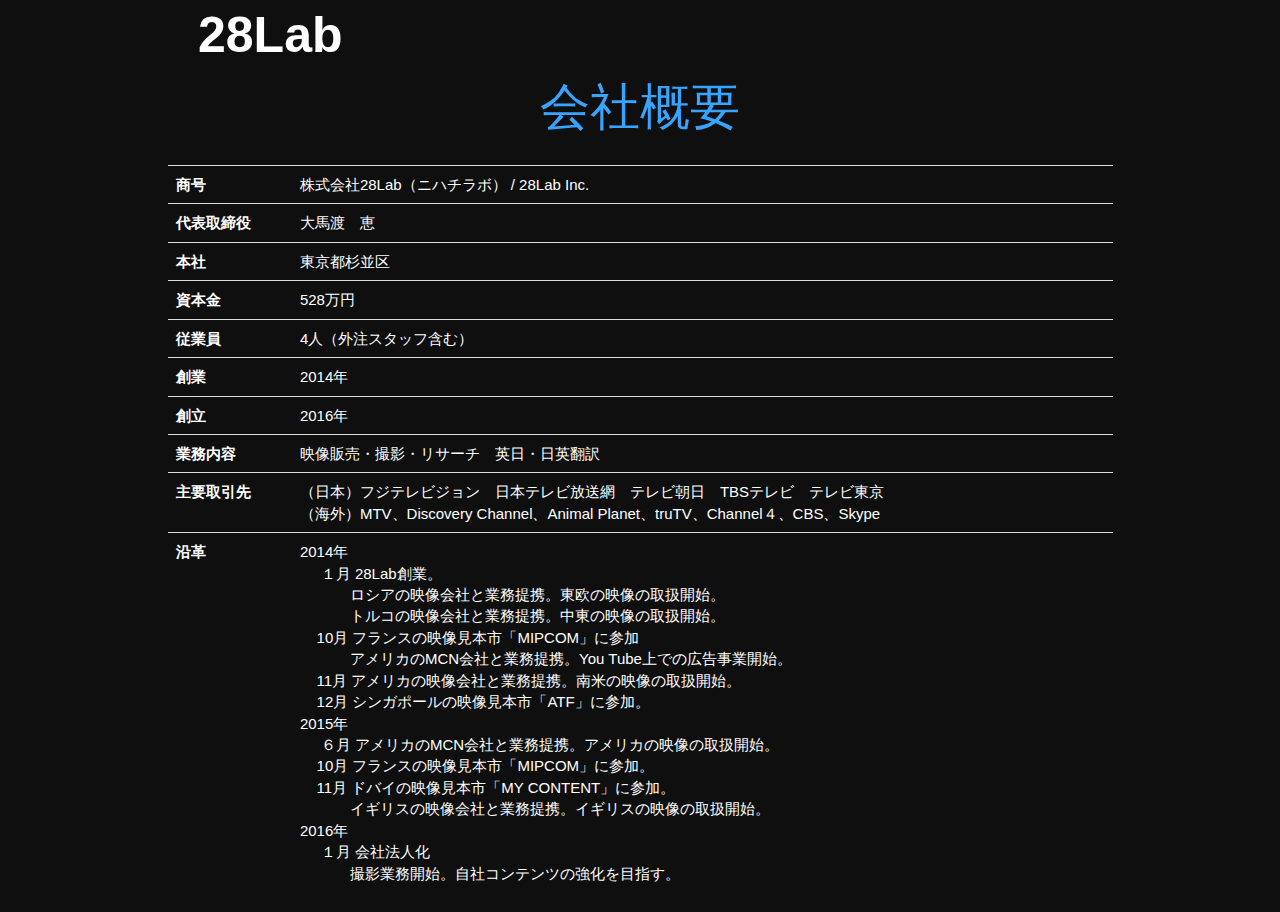
<file: company_profile.html>
<!DOCTYPE html>
<html xmlns="http://www.w3.org/1999/xhtml">
<head>
    <meta http-equiv="Content-Type" content="text/html; charset=utf-8"/>
    <title>28Lab</title>
    <meta name="keywords" content="28Lab, ニハチラボ, ハプニング, 動画, 投稿, 映像, 衝撃動画, 衝撃映像, 販売, 面白動画, 面白映像" />
    <meta name="description" content="映像会社28Labではあなたが撮影した面白映像を募集しています！ 28Lab is a video clip licensing company based in Tokyo, Japan. " />
    <meta name="viewport" content="width=device-width,initial-scale=1.0,minimum-scale=1.0,maximum-scale=1.0,user-scalable=no">
    <link href="https://maxcdn.bootstrapcdn.com/bootstrap/3.3.5/css/bootstrap.min.css" rel="stylesheet">
    <!--[if lt IE 9]>
      <script src="https://oss.maxcdn.com/html5shiv/3.7.2/html5shiv.min.js"></script>
      <script src="https://oss.maxcdn.com/respond/1.4.2/respond.min.js"></script>
    <![endif]-->
    <link rel="stylesheet" href="./styles/css/main.css?201602141047" type="text/css" />
    <script type="text/javascript" src="//ajax.googleapis.com/ajax/libs/jquery/1.9.1/jquery.min.js"></script>
    <script src="./scripts/config.js"></script>
    <script src="./scripts/sell-agreement.js"></script>
</head>
<body>
    <div class="container">
        <div class="header">
            <div class="title col-xs-3"><a href="./">28Lab</a></div>
        </div>
        <div id="company-profile" class="content row">
            <h2 class="content-header row text-center">会社概要</h2>
            <div class="col-sm-offset-1 col-sm-10">
                <table class="table">
                    <tr>
                        <th>商号</th>
                        <td>株式会社28Lab（ニハチラボ） / 28Lab Inc.</td>
                    </tr>
                    <tr>
                        <th>代表取締役</th>
                        <td>大馬渡　恵</td>
                    </tr>
                    <tr>
                        <th>本社</th>
                        <td>東京都杉並区</td>
                    </tr>
                    <tr>
                        <th>資本金</th>
                        <td>528万円</td>
                    </tr>
                    <tr>
                        <th>従業員</th>
                        <td>4人（外注スタッフ含む）</td>
                    </tr>
                    <tr>
                        <th>創業</th>
                        <td>2014年</td>
                    </tr>
                    <tr>
                        <th>創立</th>
                        <td>2016年</td>
                    </tr>
                    <tr>
                        <th>業務内容</th>
                        <td>映像販売・撮影・リサーチ　英日・日英翻訳</td>
                    </tr>
                    <tr>
                        <th>主要取引先</th>
                        <td>
                            （日本）フジテレビジョン　日本テレビ放送網　テレビ朝日　TBSテレビ　テレビ東京<br>
                            （海外）MTV、Discovery Channel、Animal Planet、truTV、Channel４、CBS、Skype
                        </td>
                    </tr>
                    <tr>
                        <th>沿革</th>
                        <td>
                            2014年<br>
                            <span>&nbsp;&nbsp;&nbsp;</span>
                            &nbsp;１月&nbsp;28Lab創業。<br>
                            <span>&nbsp;&nbsp;&nbsp;&nbsp;&nbsp;</span>
                            <span>&nbsp;&nbsp;&nbsp;&nbsp;&nbsp;</span>
                            ロシアの映像会社と業務提携。東欧の映像の取扱開始。<br>
                            <span>&nbsp;&nbsp;&nbsp;&nbsp;&nbsp;</span>
                            <span>&nbsp;&nbsp;&nbsp;&nbsp;&nbsp;</span>
                            トルコの映像会社と業務提携。中東の映像の取扱開始。<br>
                            <span>&nbsp;&nbsp;&nbsp;</span>
                            10月&nbsp;フランスの映像見本市「MIPCOM」に参加<br>
                            <span>&nbsp;&nbsp;&nbsp;&nbsp;&nbsp;</span>
                            <span>&nbsp;&nbsp;&nbsp;&nbsp;&nbsp;</span>
                            アメリカのMCN会社と業務提携。You Tube上での広告事業開始。<br>
                            <span>&nbsp;&nbsp;&nbsp;</span>
                            11月&nbsp;アメリカの映像会社と業務提携。南米の映像の取扱開始。<br>
                            <span>&nbsp;&nbsp;&nbsp;</span>
                            12月&nbsp;シンガポールの映像見本市「ATF」に参加。<br>
                            2015年&nbsp;<br>
                            <span>&nbsp;&nbsp;&nbsp;</span>
                            &nbsp;６月&nbsp;アメリカのMCN会社と業務提携。アメリカの映像の取扱開始。<br>
                            <span>&nbsp;&nbsp;&nbsp;</span>
                            10月&nbsp;フランスの映像見本市「MIPCOM」に参加。<br>
                            <span>&nbsp;&nbsp;&nbsp;</span>
                            11月&nbsp;ドバイの映像見本市「MY CONTENT」に参加。<br>
                            <span>&nbsp;&nbsp;&nbsp;&nbsp;&nbsp;</span>
                            <span>&nbsp;&nbsp;&nbsp;&nbsp;&nbsp;</span>
                            イギリスの映像会社と業務提携。イギリスの映像の取扱開始。<br>
                            2016年&nbsp;<br>
                            <span>&nbsp;&nbsp;&nbsp;</span>
                            &nbsp;１月&nbsp;会社法人化<br>
                            <span>&nbsp;&nbsp;&nbsp;&nbsp;&nbsp;</span>
                            <span>&nbsp;&nbsp;&nbsp;&nbsp;&nbsp;</span>
                            撮影業務開始。自社コンテンツの強化を目指す。
                        </td>
                    </tr>
                </table>
            </div>
            <div class="col-sm-1"></div>
        </div>
    </div>
</body>
</html>
</file>
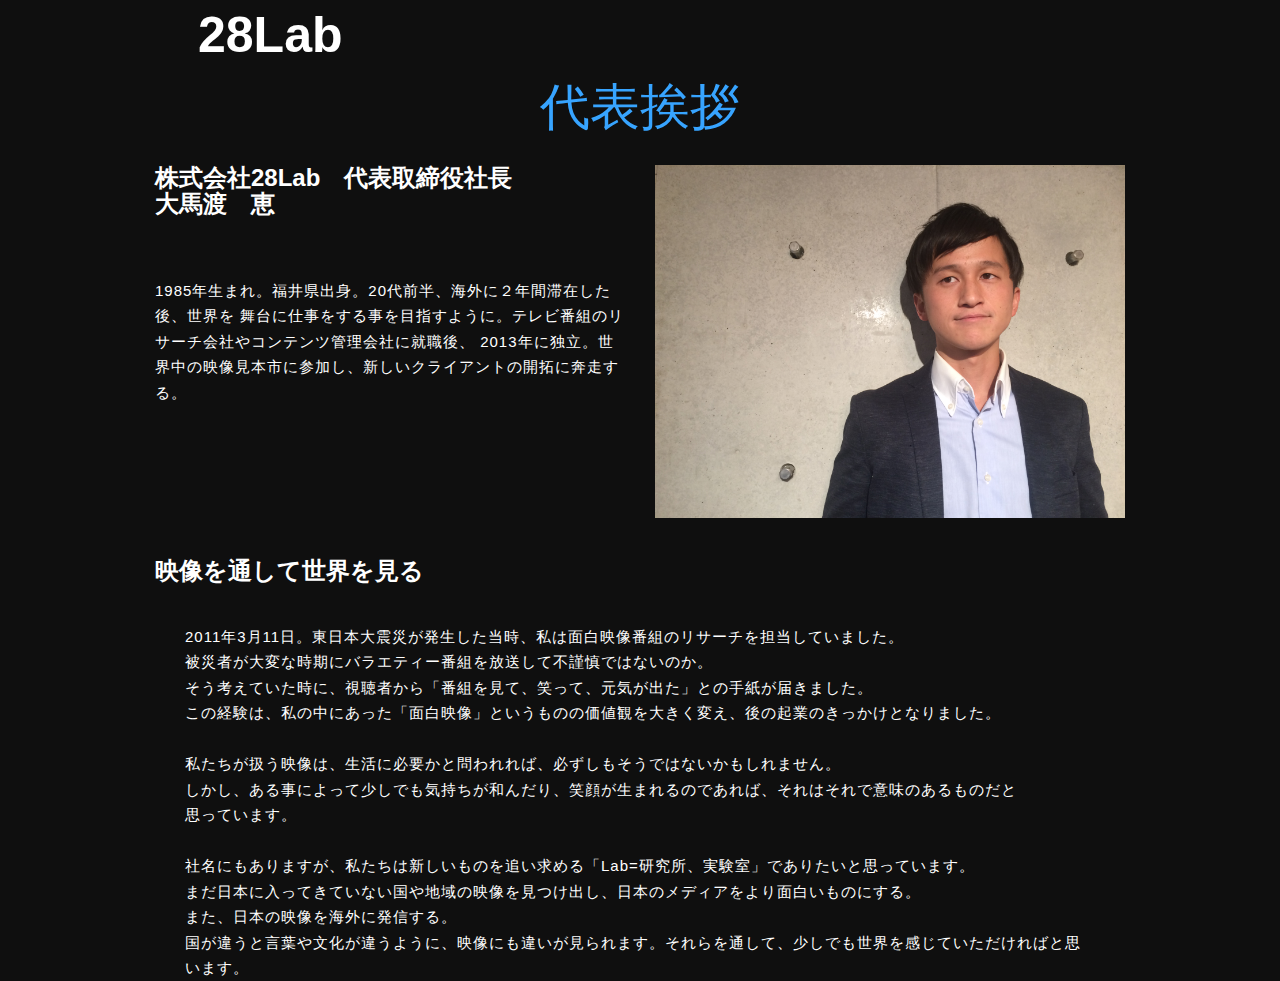
<file: president_message.html>
<!DOCTYPE html>
<html xmlns="http://www.w3.org/1999/xhtml">
<head>
    <meta http-equiv="Content-Type" content="text/html; charset=utf-8"/>
    <title>28Lab</title>
    <meta name="keywords" content="28Lab, ニハチラボ, ハプニング, 動画, 投稿, 映像, 衝撃動画, 衝撃映像, 販売, 面白動画, 面白映像" />
    <meta name="description" content="映像会社28Labではあなたが撮影した面白映像を募集しています！ 28Lab is a video clip licensing company based in Tokyo, Japan. " />
    <meta name="viewport" content="width=device-width,initial-scale=1.0,minimum-scale=1.0,maximum-scale=1.0,user-scalable=no">
    <link href="https://maxcdn.bootstrapcdn.com/bootstrap/3.3.5/css/bootstrap.min.css" rel="stylesheet">
    <!--[if lt IE 9]>
        <script src="https://oss.maxcdn.com/html5shiv/3.7.2/html5shiv.min.js"></script>
        <script src="https://oss.maxcdn.com/respond/1.4.2/respond.min.js"></script>
    <![endif]-->
    <link rel="stylesheet" href="./styles/css/main.css?201602141047" type="text/css" />
    <script type="text/javascript" src="//ajax.googleapis.com/ajax/libs/jquery/1.9.1/jquery.min.js"></script>
    <script src="./scripts/config.js"></script>
    <script src="./scripts/sell-agreement.js"></script>
</head>
<body>
    <div class="container">
        <div class="header">
                <div class="title col-xs-3"><a href="./">28Lab</a></div>
        </div>
        <div class="content row">
            <h2 class="content-header row text-center">代表挨拶</h2>
            <div class="row">
                <div class="col-sm-offset-1 col-sm-5">
                    <h3 class="text-left bold">株式会社28Lab　代表取締役社長</h3>
                    <h3 class="text-left bold">大馬渡　恵</h3>
                    <div class="row-padding row"></div>
                    <div class="row-padding row"></div>
                    <div class="row-padding row"></div>
                    <p class="ja text-left">
                        1985年生まれ。福井県出身。20代前半、海外に２年間滞在した後、世界を
                        舞台に仕事をする事を目指すように。テレビ番組のリサーチ会社やコンテンツ管理会社に就職後、
                        2013年に独立。世界中の映像見本市に参加し、新しいクライアントの開拓に奔走する。<br>
                    </p>
                </div>
                <div class="col-sm-5">
                    <img class="img-responsive" src="./images/president.jpg">
                </div>
            </div>
            <div class="row">
                <div class="col-sm-offset-1 col-sm-10">
                    <div class="row-padding row"></div>
                    <div class="row-padding row"></div>
                    <h3 class="text-left bold">映像を通して世界を見る</h3>
                    <div class="row-padding row"></div>
                    <div class="row-padding row"></div>
                    <p class="ja text-left">
                        2011年3月11日。東日本大震災が発生した当時、私は面白映像番組のリサーチを担当していました。<br>
                        被災者が大変な時期にバラエティー番組を放送して不謹慎ではないのか。<br>
                        そう考えていた時に、視聴者から「番組を見て、笑って、元気が出た」との手紙が届きました。<br>
                        この経験は、私の中にあった「面白映像」というものの価値観を大きく変え、後の起業のきっかけとなりました。<br><br>
                    </p>
                    <p class="ja text-left">
                        私たちが扱う映像は、生活に必要かと問われれば、必ずしもそうではないかもしれません。<br>
                        しかし、ある事によって少しでも気持ちが和んだり、笑顔が生まれるのであれば、それはそれで意味のあるものだと<br>思っています。<br><br>
                    </p>
                    <p class="ja text-left">
                        社名にもありますが、私たちは新しいものを追い求める「Lab=研究所、実験室」でありたいと思っています。<br>
                        まだ日本に入ってきていない国や地域の映像を見つけ出し、日本のメディアをより面白いものにする。<br>
                        また、日本の映像を海外に発信する。<br>
                        国が違うと言葉や文化が違うように、映像にも違いが見られます。それらを通して、少しでも世界を感じていただければと思います。<br>
                    </p>
                </div>
            </div>
        </div>
    </div>
</body>
</html>
</file>
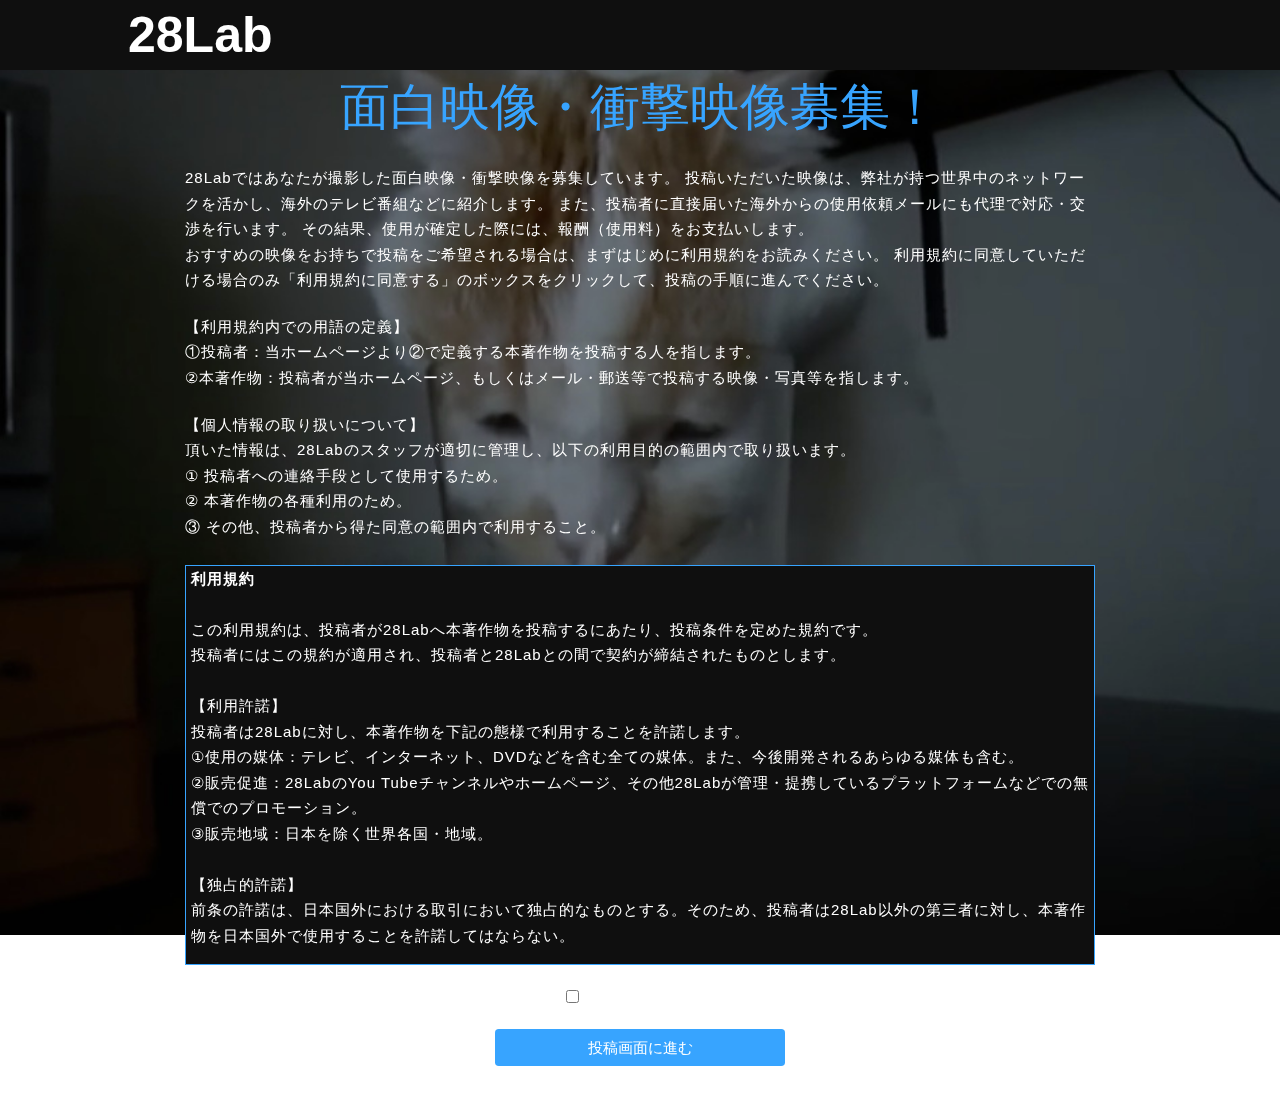
<file: sell_agreement.html>
﻿<!DOCTYPE html>
<html xmlns="http://www.w3.org/1999/xhtml">
<head>
    <meta http-equiv="Content-Type" content="text/html; charset=utf-8"/>
    <title>28Lab</title>
    <meta name="keywords" content="28Lab, ニハチラボ, ハプニング, 動画, 投稿, 映像, 衝撃動画, 衝撃映像, 販売, 面白動画, 面白映像" />
    <meta name="description" content="映像会社28Labではあなたが撮影した面白映像を募集しています！ 28Lab is a video clip licensing company based in Tokyo, Japan. " />
    <meta name="viewport" content="width=device-width,initial-scale=1.0,minimum-scale=1.0,maximum-scale=1.0,user-scalable=no">
    <link href="https://maxcdn.bootstrapcdn.com/bootstrap/3.3.5/css/bootstrap.min.css" rel="stylesheet">
    <!--[if lt IE 9]>
      <script src="https://oss.maxcdn.com/html5shiv/3.7.2/html5shiv.min.js"></script>
      <script src="https://oss.maxcdn.com/respond/1.4.2/respond.min.js"></script>
    <![endif]-->
    <link rel="stylesheet" href="./styles/css/main.css?201602141047" type="text/css" />
    <script type="text/javascript" src="//ajax.googleapis.com/ajax/libs/jquery/1.9.1/jquery.min.js"></script>
    <script src="./scripts/config.js"></script>
    <script src="./scripts/sell-agreement.js"></script>
</head>
<body id="sell-agreement-body">
    <div class="loader">
        <svg version="1.1" id="loader-1" xmlns="http://www.w3.org/2000/svg" xmlns:xlink="http://www.w3.org/1999/xlink" x="0px" y="0px"
         width="60px" height="60px" viewBox="0 0 50 50" style="enable-background:new 0 0 50 50;" xml:space="preserve">
      <path fill="#000" d="M43.935,25.145c0-10.318-8.364-18.683-18.683-18.683c-10.318,0-18.683,8.365-18.683,18.683h4.068c0-8.071,6.543-14.615,14.615-14.615c8.072,0,14.615,6.543,14.615,14.615H43.935z">
        <animateTransform attributeType="xml"
          attributeName="transform"
          type="rotate"
          from="0 25 25"
          to="360 25 25"
          dur="0.6s"
          repeatCount="indefinite"/>
        </path>
      </svg>
    </div>
    <div class="container-fluid">
        <div class="header">
            <div class="title col-xs-3"><a href="./">28Lab</a></div>
        </div>
        <div id="about" class="content row">
            <h2 class="content-header row text-center">面白映像・衝撃映像募集！</h2>
            <p class="ja text-left">
                28Labではあなたが撮影した面白映像・衝撃映像を募集しています。
                投稿いただいた映像は、弊社が持つ世界中のネットワークを活かし、海外のテレビ番組などに紹介します。
                また、投稿者に直接届いた海外からの使用依頼メールにも代理で対応・交渉を行います。
                その結果、使用が確定した際には、報酬（使用料）をお支払いします。
            </p>
            <p class="ja text-left">
                おすすめの映像をお持ちで投稿をご希望される場合は、まずはじめに利用規約をお読みください。
                利用規約に同意していただける場合のみ「利用規約に同意する」のボックスをクリックして、投稿の手順に進んでください。
            </p>
            <br />
            <p class="ja text-left">
                【利用規約内での用語の定義】<br />
                ①投稿者：当ホームページより②で定義する本著作物を投稿する人を指します。<br />
                ②本著作物：投稿者が当ホームページ、もしくはメール・郵送等で投稿する映像・写真等を指します。<br />
            </p>
            <br/>
            <p class="ja text-left">
                【個人情報の取り扱いについて】<br />
                頂いた情報は、28Labのスタッフが適切に管理し、以下の利用目的の範囲内で取り扱います。<br />
                ① 投稿者への連絡手段として使用するため。<br />
                ② 本著作物の各種利用のため。<br />
                ③ その他、投稿者から得た同意の範囲内で利用すること。<br /><br />
            </p>
            <p class="ja wall text-left">
                <b>利用規約</b><br /><br />
                この利用規約は、投稿者が28Labへ本著作物を投稿するにあたり、投稿条件を定めた規約です。<br />
                投稿者にはこの規約が適用され、投稿者と28Labとの間で契約が締結されたものとします。<br />
                <br />
                【利用許諾】<br />
                投稿者は28Labに対し、本著作物を下記の態様で利用することを許諾します。<br />
                ①使用の媒体：テレビ、インターネット、DVDなどを含む全ての媒体。また、今後開発されるあらゆる媒体も含む。<br />
                ②販売促進：28LabのYou Tubeチャンネルやホームページ、その他28Labが管理・提携しているプラットフォームなどでの無償でのプロモーション。<br />
                ③販売地域：日本を除く世界各国・地域。<br />
                <br />
                【独占的許諾】<br />
                前条の許諾は、日本国外における取引において独占的なものとする。そのため、投稿者は28Lab以外の第三者に対し、本著作物を日本国外で使用することを許諾してはならない。<br />
                <br />
                【保証】<br />
                投稿者は、28Labに対し、本著作物が第三者の著作権、プライバシー権、名誉権、パブリシティ権、その他いかなる権利を侵害しないことを保証し、且つ、合法的なものであることを保証する。<br />
                <br />
                万一、本著作物に関して、第三者からの権利の主張、異議、苦情、対価の請求、損害賠償等がなされた場合、弁護士費用などを含め、投稿者の責任と負担の元でこれに対処、解決するものとし、28Labに対して一切の迷惑、損害をかけないものとする。<br />
                <br />
                【編集】<br />
                28Labが本著作物を利用するにあたり、その利用態様に応じて本著作物のサイズ、色調を変更したり、一部を切除するなどの編集を許諾する。ただし、28Labは本著作物の本質的部分を損なうような編集をすることは出来ない。<br />
                <br />
                【報酬】<br />
                28Labは【本著作物の利用許諾】で定めた範囲での使用が確定した際、投稿者に対し、以下に従って、使用料を支払うものとする。<br />
                ①テレビ番組：１つの案件につき最低１万円。<br />
                ②YouTubeの第三者アップロード映像から発生した広告収益：28Labの銀行口座に振り込まれた金額を、投稿者と28Labで50パーセントずつ分配。<br />
                ③その他：その都度協議し、適切な使用料を決定。
                <br />
                <br />
                報酬は28Labの口座に入金確認後、投稿者が指定する銀行口座に振り込む方法で支払う。振込手数料は28Labの負担とする。<br />
                <br />
                【期間】<br />
                本契約の期間は、投稿した日から3年とする。但し、本契約の期間満了3ヶ月前までに、いずれも相手方に対し文書を持って本契約終了の意思表示をしない場合は、本契約は自動的に1年延期されるものとし、以後も同様とする。<br />
                <br />
                【災害時の場合の処置】<br />
                地震、水害、火災、その他不可抗力もしくは28Labと投稿者のいずれの責めにも帰せられない事由により本著作物に関して損害を被ったとき、またはこの契約の覆行が困難と認められるにいたった時は、その処置に関して両者で協議の上対処する。<br />
                <br />
                【契約の解除】<br />
                投稿者が本契約に違反した場合、28Labは2週間の期間をおいて違反の是正を催告し、当該期間内に是正されなかった時は、本契約を解除することが出来る。<br />
                <br />
                【契約終了後の措置】<br />
                本契約が終了した場合、本件に関する全ての情報、データ等、関わる全てのものを破棄するものとする。<br />
                <br />
                【秘密保持】<br />
                本契約に関連して知り得た秘密情報を、本契約の有効期間中および終了後、28Labの事前の書面による許諾無く使用してはならず、第三者に開示または漏洩してはならない。<br />
                <br />
                【権利義務譲渡等の禁止】<br />
                本契約上の地位及びに本契約から生じる権利および義務を、事前の書面による許諾無く第三者に譲渡してはならず、または担保に供してはならない。<br />
                <br />
                【契約内容の変更】<br />
                本契約の修正・変更は文書による合意が無い限り、効力を生じないものとする。<br />
                <br />
                <br />
                【投稿後の本著作物の取り扱いと投稿者への連絡について】<br />
                28Labでは、投稿された本著作物全てを取り扱うことはなく、その決定に対し投稿者は異議を述べないものとする。<br />
                28Labで取り扱いをする場合、1ヶ月以内に28Labから電話、もしくはメールにて投稿者に連絡をするものとする。1ヶ月以内に連絡が無い場合は不採用となるため、投稿者は28Lab以外への投稿・契約も可能とする。<br />
                <br />
                <br />
                <br />
                その他、注意事項<br />
                <br />
                ①映像の撮影にあたって、他人の迷惑になるような行為や、営業、イベントなどを妨害するような行為は絶対に行なわないでください。<br />
                <br />
                ②映像の撮影に関する事故やトラブルに対して、28Labは一切責任を負いません。問題が発生した場合は、投稿者の責任と負担により解決してください。<br />
                <br />
                ③他人のプライバシーに充分に留意し、本著作物内で投稿者以外の人物が特定出来る場合は、投稿者が事前にその方の承諾を得た上で投稿してください。<br />
                <br />
                ④投稿者が未成年の場合は、保護者の了解を得た上で投稿してください。<br />
                <br />
                ⑤児童保護の観点から好ましくないと思われる映像や、公序良俗に反するものおよび人権を侵害する可能性がある映像は投稿しないでください。また、政治的・宗教的な偏りがあるものや、広告や商行為に該当するものは投稿しないでください。<br />
                <br />
                ⑥利用規約は適切な運営のため、28Labの判断で予告無く変更されることがあります。<br /><br />
                2015年10月28日　改訂
            </p>
            <br/>
        </div>
        <div class="center">
            <input id="agreement" type="checkbox" />利用規約に同意する
        </div>
        <div class="row-padding row"></div>
        <div id="next-page" class="button center">投稿画面に進む</div>
        <div class="row-padding row"></div>
        <div class="row-padding row"></div>
    </div>
</body>
</html>
</file>
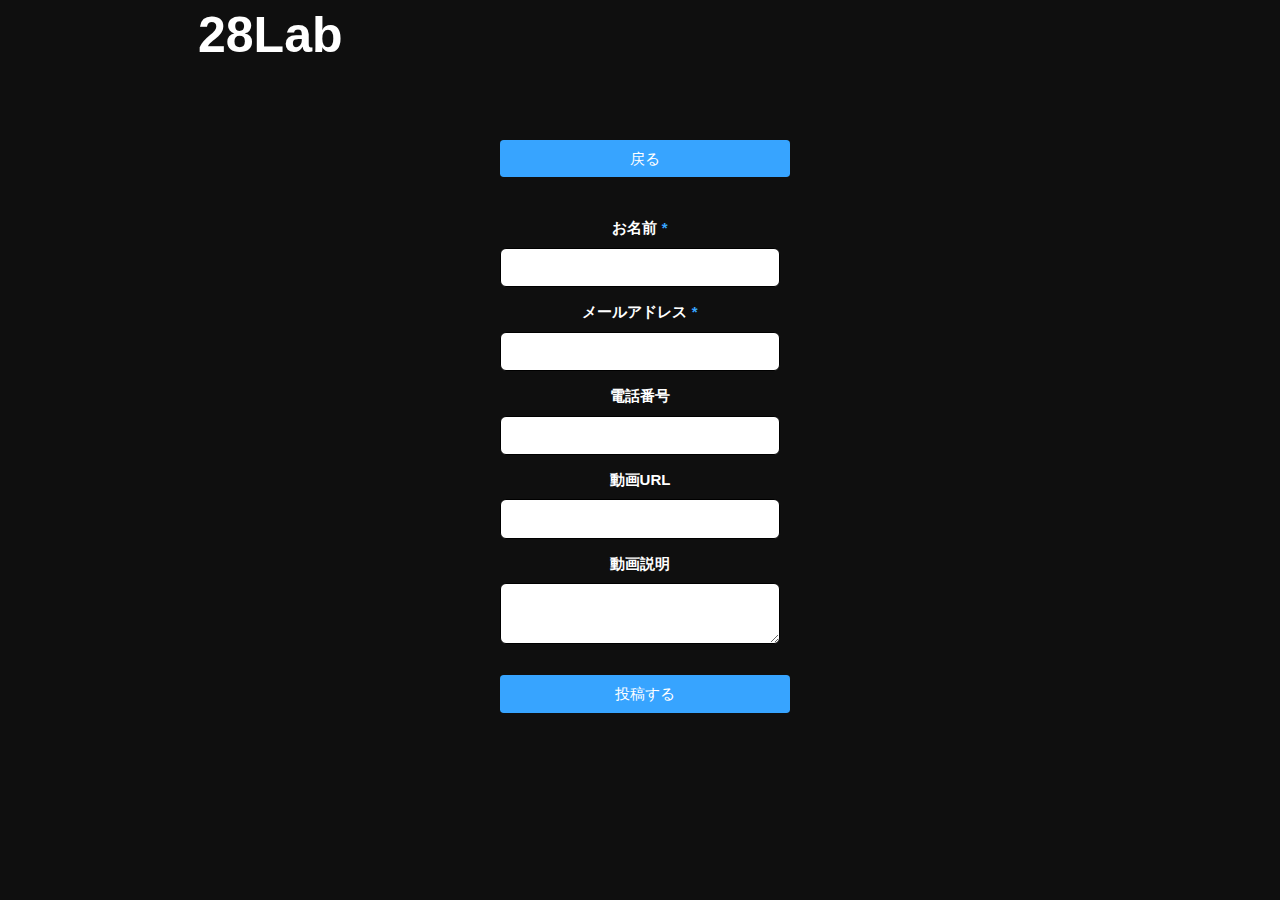
<file: sell_videos.html>
﻿<!DOCTYPE html>
<html xmlns="http://www.w3.org/1999/xhtml">
<head>
    <meta http-equiv="Content-Type" content="text/html; charset=utf-8" />
    <title>28Lab</title>
    <meta name="keywords" content="28Lab, ニハチラボ, ハプニング, 動画, 投稿, 映像, 衝撃動画, 衝撃映像, 販売, 面白動画, 面白映像" />
    <meta name="description" content="映像会社28Labではあなたが撮影した面白映像を募集しています！ 28Lab is a video clip licensing company based in Tokyo, Japan. " />
    <meta name="viewport" content="width=device-width,initial-scale=1.0,minimum-scale=1.0,maximum-scale=1.0,user-scalable=no">
    <link href="https://maxcdn.bootstrapcdn.com/bootstrap/3.3.5/css/bootstrap.min.css" rel="stylesheet">
    <!--[if lt IE 9]>
      <script src="https://oss.maxcdn.com/html5shiv/3.7.2/html5shiv.min.js"></script>
      <script src="https://oss.maxcdn.com/respond/1.4.2/respond.min.js"></script>
    <![endif]-->
    <link rel="stylesheet" href="./styles/css/main.css?201602141047" type="text/css" />
    <script type="text/javascript" src="//ajax.googleapis.com/ajax/libs/jquery/1.9.1/jquery.min.js"></script>
    <script src="./scripts/config.js"></script>
    <script src="./scripts/helpers/url-helper.js"></script>
    <script src="./scripts/sell-videos.js"></script>
</head>
<body>
    <div class="loader">
        <svg version="1.1" id="loader-1" xmlns="http://www.w3.org/2000/svg" xmlns:xlink="http://www.w3.org/1999/xlink" x="0px" y="0px"
             width="60px" height="60px" viewBox="0 0 50 50" style="enable-background:new 0 0 50 50;" xml:space="preserve">
          <path fill="#000" d="M43.935,25.145c0-10.318-8.364-18.683-18.683-18.683c-10.318,0-18.683,8.365-18.683,18.683h4.068c0-8.071,6.543-14.615,14.615-14.615c8.072,0,14.615,6.543,14.615,14.615H43.935z">
            <animateTransform attributeType="xml"
              attributeName="transform"
              type="rotate"
              from="0 25 25"
              to="360 25 25"
              dur="0.6s"
              repeatCount="indefinite"/>
            </path>
          </svg>
    </div>
    <div class="container">
      <div class="header">
          <div class="title col-xs-3"><a href="./">28Lab</a></div>
      </div>
        <div style="padding-top: 140px;"></div>
        <div id="form-container" class="center">
            <a href="/sell_agreement.html"><div class="button center">戻る</div></a>
            <form accept-charset="UTF-8" id="form-input-container" class="center" method="post">
                <label for="seller-name" class="required">
                    お名前
                </label>
                <input aria-required="true" id="seller-name" name="sellerName" class="text-input" required="required" maxlength="40" type="text" />
                <label for="seller-email" class="required">
                    メールアドレス
                </label>
                <input aria-required="true" id="seller-email" name="sellerEmail" class="text-input" required="required" maxlength="255" type="email" />
                <label for="seller-phone-number">
                    電話番号
                </label>
                <input id="seller-phone-number" class="text-input" name="sellerPhoneNumber" maxlength="40" type="tel" />
                <label for="video-url">
                    動画URL
                </label>
                <input id="video-url" class="text-input" name="videoUrl" maxlength="255" type="text" />
                <label for="video-explain">
                    動画説明
                </label>
                <textarea id="video-explain" name="videoExplain" class="text-input" maxlength="500"></textarea>
                <div id="submit-padding"></div>
                <input class="button center" type="submit" value="投稿する">
            </form>
        </div>
    </div>
</body>
</html>
</file>
<file: styles/css/main.css>
/* ************************************
 *
 * SCSS Media Queries Mixins
 * 
 * Aauthor   : Ryuichi Nonaka
 * Version   : 0.4.0
 * Copyright : 2012 Ryuichi Nonaka
 * Date      : 2012/11/16
 *
 * Released under the MIT license
 *
 *********************************** */
/* ************************************
 *
 * Device Width 
 * Initialize variables
 *
 *********************************** */
/* ************************************
 *
 * Browser Prefix 
 * Initialize variables
 *
 *********************************** */
/* ************************************
 *
 * Return ratio
 * Initialize variables
 * @param $prefix prefix type
 * @param $ratio device ratio
 *
 *********************************** */
/* ************************************
 *
 * Mobile Device mixin
 * @param $orientation Direction of a device
 * @param $version [old|modern|future|any] The version of a device
 * @param $add_orientation boolean [true|false] add orientation attribute
 *
 * old    : iPhone 3G or 3GS.
 * modern : iPhone 4 or 4S.
 * future : iPhone 5.
 * any    : All version.
 *
 *********************************** */
/* ************************************
 *
 * Tablet Device mixin
 * @param $orientation Direction of a device
 * @param $version [old|modern|any] The version of a device
 * @param $add_orientation boolean [true|false] add orientation attribute
 *
 * old    : iPad 1 or 2 or mini.
 * modern : new iPad (3).
 * any    : All version.
 *
 *********************************** */
/* ************************************
 *
 * Desctop Device mixin
 * @param $size Direction of a device
 * @param $version [modern|future|any] The version of a device
 *
 * Version modern ---------------------
 * narrow  : max width 1024.
 * modern  : max width 1280.
 * wide    : max width 1600.
 * hd      : max width 1920.
 * over    : width 1920 over.
 * ratio   : 1.0
 *
 * Version future ---------------------
 * modern : max width 1280.
 * wide   : max width 1440.
 * ratio  : 2.0
 *
 *********************************** */
/* ************************************
 *
 * Custom Device mixin
 * @param $min_width number(px) Minimum device size
 * @param $max_width number(px) Maximum device size
 * @param $pixel_ratio number Device px ratio
 * @param $add_orientation boolean [true|false] add orientation attribute
 *
 *********************************** */
/* line 32, ../sass/main.scss */
.container-fluid {
  padding-left: 0px !important;
  padding-right: 0px !important;
}

/* line 44, ../sass/main.scss */
body {
  font-family: "Hiragino Kaku Gothic ProN", Meiryo, sans-serif, 'Segoe UI';
  font-size: 15px;
  color: white;
  background-color: #0f0f0f;
}

/* line 51, ../sass/main.scss */
.title, .menu, .select-lang, .message, .content-header {
  font-family: arial black, "Hiragino Kaku Gothic ProN", Meiryo, sans-serif, 'Segoe UI';
}

/* line 55, ../sass/main.scss */
#index-body {
  background: url(../../images/dash-cam-dark.jpg) center center/cover no-repeat fixed;
}

/* line 59, ../sass/main.scss */
#sell-agreement-body {
  background: url(../../images/pokke-post-your-video-dark.jpg) center center/cover no-repeat fixed;
}

/* line 63, ../sass/main.scss */
input {
  font-family: "Hiragino Kaku Gothic ProN", Meiryo, sans-serif, 'Segoe UI';
  font-size: 15px;
}

/* line 68, ../sass/main.scss */
textarea {
  font-family: "Hiragino Kaku Gothic ProN", Meiryo, sans-serif, 'Segoe UI';
  font-size: 15px;
}

/* line 73, ../sass/main.scss */
ul {
  list-style: none;
}

/* line 77, ../sass/main.scss */
p {
  max-width: 910px;
  text-align: center;
  margin: 0 auto;
  line-height: 25.5px;
  letter-spacing: 1px;
}

/* line 85, ../sass/main.scss */
h2, h3 {
  margin: 0px;
}

/* line 89, ../sass/main.scss */
a {
  color: white !important;
  text-decoration: none !important;
  -webkit-transition: all .3s;
  transition: all .3s;
}

/* line 96, ../sass/main.scss */
a:hover {
  color: #37a4ff !important;
}

/* line 100, ../sass/main.scss */
.header {
  position: fixed;
  top: 0px;
  width: 100%;
  height: 70px;
  z-index: 9999;
  background-color: #0f0f0f;
}
@media only screen and (min-width: 0px) and (max-width: 599px) and (orientation: portrait) {
  /* line 100, ../sass/main.scss */
  .header {
    height: 50px;
  }
}
@media only screen and (min-width: 0px) and (max-width: 854px) and (orientation: landscape) {
  /* line 100, ../sass/main.scss */
  .header {
    height: 50px;
  }
}
/* line 113, ../sass/main.scss */
.header ul {
  z-index: 10;
}
/* line 116, ../sass/main.scss */
.header li {
  float: left;
  font-weight: bold;
  margin-left: 20px;
}
@media only screen and (min-width: 0px) and (max-width: 599px) and (orientation: portrait) {
  /* line 116, ../sass/main.scss */
  .header li {
    float: none;
  }
}
@media only screen and (min-width: 0px) and (max-width: 854px) and (orientation: landscape) {
  /* line 116, ../sass/main.scss */
  .header li {
    float: none;
  }
}
@media only screen and (min-width: 0px) and (max-width: 1024px) {
  /* line 116, ../sass/main.scss */
  .header li {
    margin-left: 10px;
  }
}
/* line 130, ../sass/main.scss */
.header .social-link-item {
  float: left;
  padding-top: 16px;
}
/* line 134, ../sass/main.scss */
.header .select-lang {
  padding-top: 38px;
  color: #37a4ff !important;
  text-decoration: none !important;
  -webkit-transition: all .3s;
  transition: all .3s;
  cursor: pointer;
}
/* line 142, ../sass/main.scss */
.header .select-lang:hover {
  color: white !important;
}

/* line 147, ../sass/main.scss */
.menu {
  padding-top: 38px;
}
@media only screen and (min-width: 0px) and (max-width: 599px) and (orientation: portrait) {
  /* line 147, ../sass/main.scss */
  .menu {
    display: none;
  }
}
@media only screen and (min-width: 0px) and (max-width: 854px) and (orientation: landscape) {
  /* line 147, ../sass/main.scss */
  .menu {
    display: none;
  }
}

/* line 157, ../sass/main.scss */
.back-image-container {
  position: fixed;
  z-index: -2;
}

/* line 162, ../sass/main.scss */
.title {
  padding-left: 10%;
  font-size: 50px;
  font-weight: bold;
}
@media only screen and (min-width: 0px) and (max-width: 599px) and (orientation: portrait) {
  /* line 162, ../sass/main.scss */
  .title {
    font-size: 38px;
  }
}
@media only screen and (min-width: 0px) and (max-width: 854px) and (orientation: landscape) {
  /* line 162, ../sass/main.scss */
  .title {
    font-size: 38px;
  }
}

/* line 174, ../sass/main.scss */
.social-link-container {
  padding-top: 16px;
}
@media only screen and (min-width: 0px) and (max-width: 599px) and (orientation: portrait) {
  /* line 174, ../sass/main.scss */
  .social-link-container {
    display: none;
    position: fixed;
    top: 34px;
    right: 5px;
    background-color: #0f0f0f;
  }
  /* line 180, ../sass/main.scss */
  .social-link-container li {
    line-height: 43px;
    padding-right: 15px;
  }
}
@media only screen and (min-width: 0px) and (max-width: 854px) and (orientation: landscape) {
  /* line 174, ../sass/main.scss */
  .social-link-container {
    display: none;
    position: fixed;
    top: 34px;
    right: 5px;
    background-color: #0f0f0f;
  }
  /* line 191, ../sass/main.scss */
  .social-link-container li {
    line-height: 43px;
    padding-right: 15px;
  }
}

/* line 200, ../sass/main.scss */
.social-logo.social-logo-fb {
  width: 40px;
}

/* line 204, ../sass/main.scss */
.sp-menu {
  display: none;
  position: fixed;
  top: 16px;
  right: 10px;
  height: 25px;
}
@media only screen and (min-width: 0px) and (max-width: 599px) and (orientation: portrait) {
  /* line 204, ../sass/main.scss */
  .sp-menu {
    display: inherit;
  }
}
@media only screen and (min-width: 0px) and (max-width: 854px) and (orientation: landscape) {
  /* line 204, ../sass/main.scss */
  .sp-menu {
    display: inherit;
  }
}
/* line 217, ../sass/main.scss */
.sp-menu span {
  display: block;
  background-color: #37a4ff;
  width: 22px;
  height: 3px;
  margin-bottom: 5px;
}

/* line 226, ../sass/main.scss */
.message-container {
  position: relative;
  width: 100%;
  height: 542px;
  padding-top: 65px;
  overflow: hidden;
}
@media only screen and (min-width: 0px) and (max-width: 599px) and (orientation: portrait) {
  /* line 226, ../sass/main.scss */
  .message-container {
    height: 100px;
  }
}
@media only screen and (min-width: 0px) and (max-width: 854px) and (orientation: landscape) {
  /* line 226, ../sass/main.scss */
  .message-container {
    height: 100px;
  }
}
@media only screen and (min-width: 600px) and (max-width: 1023px) and (orientation: portrait) {
  /* line 226, ../sass/main.scss */
  .message-container {
    height: 400px;
  }
}
@media only screen and (min-width: 855px) and (max-width: 1023px) and (orientation: landscape) {
  /* line 226, ../sass/main.scss */
  .message-container {
    height: 400px;
  }
}

/* line 246, ../sass/main.scss */
.message-video {
  position: absolute;
  z-index: 10;
  min-width: 100%;
  min-height: 100%;
  width: auto;
  height: auto;
  background-size: cover;
}
@media only screen and (min-width: 0px) and (max-width: 599px) and (orientation: portrait) {
  /* line 246, ../sass/main.scss */
  .message-video {
    display: none;
  }
}
@media only screen and (min-width: 0px) and (max-width: 854px) and (orientation: landscape) {
  /* line 246, ../sass/main.scss */
  .message-video {
    display: none;
  }
}
@media only screen and (min-width: 600px) and (max-width: 1023px) and (orientation: portrait) {
  /* line 246, ../sass/main.scss */
  .message-video {
    padding-top: 10px;
  }
}
@media only screen and (min-width: 855px) and (max-width: 1023px) and (orientation: landscape) {
  /* line 246, ../sass/main.scss */
  .message-video {
    padding-top: 10px;
  }
}

/* line 268, ../sass/main.scss */
.message-mask {
  position: absolute;
  z-index: 20;
  opacity: 0.5;
  filter: alpha(opacity=50);
  -ms-filter: "alpha( opacity=50 )";
  background-color: #0f0f0f;
  width: auto;
  height: auto;
  min-width: 100%;
  min-height: 100%;
  background-size: cover;
}
@media only screen and (min-width: 0px) and (max-width: 599px) and (orientation: portrait) {
  /* line 268, ../sass/main.scss */
  .message-mask {
    display: none;
  }
}
@media only screen and (min-width: 0px) and (max-width: 854px) and (orientation: landscape) {
  /* line 268, ../sass/main.scss */
  .message-mask {
    display: none;
  }
}
@media only screen and (min-width: 600px) and (max-width: 1023px) and (orientation: portrait) {
  /* line 268, ../sass/main.scss */
  .message-mask {
    padding-top: 10px;
  }
}
@media only screen and (min-width: 855px) and (max-width: 1023px) and (orientation: landscape) {
  /* line 268, ../sass/main.scss */
  .message-mask {
    padding-top: 10px;
  }
}

/* line 294, ../sass/main.scss */
.back-image-mask {
  position: absolute;
  z-index: -1;
  opacity: 0.8;
  filter: alpha(opacity=80);
  -ms-filter: "alpha( opacity=80 )";
  background-color: #0f0f0f;
  width: 100%;
  height: 100%;
}

/* line 305, ../sass/main.scss */
.image-center {
  display: block;
  margin-left: auto;
  margin-right: auto;
}

/* line 311, ../sass/main.scss */
.message {
  position: absolute;
  z-index: 30;
  width: 100%;
  text-align: center;
  padding-top: 250px;
}
@media only screen and (min-width: 0px) and (max-width: 599px) and (orientation: portrait) {
  /* line 311, ../sass/main.scss */
  .message {
    padding-top: 50px;
  }
}
@media only screen and (min-width: 0px) and (max-width: 854px) and (orientation: landscape) {
  /* line 311, ../sass/main.scss */
  .message {
    padding-top: 50px;
  }
}
@media only screen and (min-width: 600px) and (max-width: 1023px) and (orientation: portrait) {
  /* line 311, ../sass/main.scss */
  .message {
    padding-top: 140px;
  }
}
@media only screen and (min-width: 855px) and (max-width: 1023px) and (orientation: landscape) {
  /* line 311, ../sass/main.scss */
  .message {
    padding-top: 140px;
  }
}

/* line 331, ../sass/main.scss */
.message span {
  color: #37a4ff;
  font-weight: bold;
}

/* line 336, ../sass/main.scss */
#message-en {
  font-size: 72px;
}
@media only screen and (min-width: 0px) and (max-width: 599px) and (orientation: portrait) {
  /* line 336, ../sass/main.scss */
  #message-en {
    font-size: 24px;
  }
}
@media only screen and (min-width: 0px) and (max-width: 854px) and (orientation: landscape) {
  /* line 336, ../sass/main.scss */
  #message-en {
    font-size: 24px;
  }
}

/* line 346, ../sass/main.scss */
#message-ja {
  font-size: 20px;
}
@media only screen and (min-width: 0px) and (max-width: 599px) and (orientation: portrait) {
  /* line 346, ../sass/main.scss */
  #message-ja {
    font-size: 12px;
  }
}
@media only screen and (min-width: 0px) and (max-width: 854px) and (orientation: landscape) {
  /* line 346, ../sass/main.scss */
  #message-ja {
    font-size: 12px;
  }
}

/* line 356, ../sass/main.scss */
.content-header {
  color: #37a4ff;
  font-size: 50px;
  padding-top: 80px;
  padding-bottom: 30px;
}
@media only screen and (min-width: 0px) and (max-width: 599px) and (orientation: portrait) {
  /* line 356, ../sass/main.scss */
  .content-header {
    font-size: 24px;
    padding-top: 30px;
  }
}
@media only screen and (min-width: 0px) and (max-width: 854px) and (orientation: landscape) {
  /* line 356, ../sass/main.scss */
  .content-header {
    font-size: 24px;
    padding-top: 30px;
  }
}

/* line 371, ../sass/main.scss */
.content-sub-header {
  padding-bottom: 30px;
  font-size: 24px;
}

/* line 376, ../sass/main.scss */
.bold {
  font-weight: bold;
}

@media only screen and (min-width: 0px) and (max-width: 599px) and (orientation: portrait) {
  /* line 381, ../sass/main.scss */
  .content .en {
    font-size: 13px;
  }
}
@media only screen and (min-width: 0px) and (max-width: 854px) and (orientation: landscape) {
  /* line 381, ../sass/main.scss */
  .content .en {
    font-size: 13px;
  }
}
@media only screen and (min-width: 0px) and (max-width: 599px) and (orientation: portrait) {
  /* line 390, ../sass/main.scss */
  .content .ja {
    font-size: 12px;
  }
}
@media only screen and (min-width: 0px) and (max-width: 854px) and (orientation: landscape) {
  /* line 390, ../sass/main.scss */
  .content .ja {
    font-size: 12px;
  }
}

/* line 400, ../sass/main.scss */
.video-frame {
  width: 100%;
  height: 311px;
}

/* line 405, ../sass/main.scss */
.row-padding {
  height: 20px;
}

/* line 409, ../sass/main.scss */
.clients-container {
  width: 90%;
  margin: 0 auto;
}

/* line 414, ../sass/main.scss */
.client-item {
  text-align: center;
  padding-bottom: 6px;
}
@media only screen and (min-width: 0px) and (max-width: 599px) and (orientation: portrait) {
  /* line 414, ../sass/main.scss */
  .client-item {
    padding-top: 0px !important;
    padding-bottom: 0px !important;
  }
}
@media only screen and (min-width: 0px) and (max-width: 854px) and (orientation: landscape) {
  /* line 414, ../sass/main.scss */
  .client-item {
    padding-top: 0px !important;
    padding-bottom: 0px !important;
  }
}

/* line 427, ../sass/main.scss */
.client-item img {
  width: 97%;
}

/* line 431, ../sass/main.scss */
#contact {
  text-align: center;
}

/* line 435, ../sass/main.scss */
.corp-logo {
  width: 140px;
}
@media only screen and (min-width: 0px) and (max-width: 599px) and (orientation: portrait) {
  /* line 435, ../sass/main.scss */
  .corp-logo {
    padding-top: 3px;
    width: 80px;
  }
}
@media only screen and (min-width: 0px) and (max-width: 854px) and (orientation: landscape) {
  /* line 435, ../sass/main.scss */
  .corp-logo {
    padding-top: 3px;
    width: 80px;
  }
}

/* line 447, ../sass/main.scss */
.social-logo {
  width: 50px;
  padding-right: 8px;
  padding-left: 8px;
}

/* line 453, ../sass/main.scss */
#youtube-logo {
  padding-bottom: 5px;
}

/* line 457, ../sass/main.scss */
.last-content {
  height: 340px;
}
@media only screen and (min-width: 0px) and (max-width: 599px) and (orientation: portrait) {
  /* line 457, ../sass/main.scss */
  .last-content {
    height: 340px;
  }
}
@media only screen and (min-width: 0px) and (max-width: 854px) and (orientation: landscape) {
  /* line 457, ../sass/main.scss */
  .last-content {
    height: 340px;
  }
}

/* line 467, ../sass/main.scss */
.content-separator {
  border-bottom: thin solid white;
}

/* line 471, ../sass/main.scss */
.button {
  -moz-transition-duration: 200ms;
  -o-transition-duration: 200ms;
  -webkit-transition-duration: 200ms;
  transition-duration: 200ms;
  -moz-border-radius: 0.25em;
  -webkit-border-radius: 0.25em;
  border-radius: 0.25em;
  border: 0px;
  background-color: #37a4ff;
  padding: 8px 0px 8px 0px;
  text-align: center;
  width: 290px;
  cursor: pointer;
  color: white;
}

/* line 483, ../sass/main.scss */
.button:hover {
  background-color: #2391eb;
}

/* line 487, ../sass/main.scss */
.center {
  margin: 0 auto;
  text-align: center;
}

/* line 492, ../sass/main.scss */
#form-container {
  width: 280px;
}
/* line 494, ../sass/main.scss */
#form-container label {
  display: block;
  padding-top: 14px;
  padding-bottom: 4px;
}
/* line 499, ../sass/main.scss */
#form-container label.required:after {
  content: " *";
  color: #37a4ff;
}
/* line 503, ../sass/main.scss */
#form-container .text-input {
  -moz-border-radius: 6px;
  -webkit-border-radius: 6px;
  border-radius: 6px;
  border-color: #aaa;
  border: 1px solid;
  padding-top: 8px;
  padding-bottom: 8px;
  padding-right: 5px;
  padding-left: 5px;
  width: 100%;
  color: black;
}
/* line 514, ../sass/main.scss */
#form-container .text-input:focus {
  outline: 0;
  border: 1px solid;
  border-color: #37a4ff;
  box-shadow: 0 0 0 1pt #37a4ff;
}
/* line 521, ../sass/main.scss */
#form-container #form-input-container {
  padding-top: 26px;
}
/* line 525, ../sass/main.scss */
#form-container #submit-padding {
  padding-top: 26px;
}

/* line 530, ../sass/main.scss */
.wall {
  background-color: #0f0f0f;
  color: white;
  height: 400px;
  overflow-y: scroll;
  border: #37a4ff solid 1px;
  padding-left: 5px;
}

/* line 539, ../sass/main.scss */
.text-left {
  text-align: left;
}

/* line 543, ../sass/main.scss */
.loader {
  margin: 0 0 2em;
  height: 100px;
  width: 20%;
  text-align: center;
  padding: 1em;
  margin: 0 auto 1em;
  display: inline-block;
  vertical-align: top;
  position: fixed;
  top: 38%;
  left: 38%;
  display: none;
}

/*
  Set the color of the icon
*/
/* line 561, ../sass/main.scss */
svg path,
svg rect {
  fill: #37a4ff;
}
</file>
